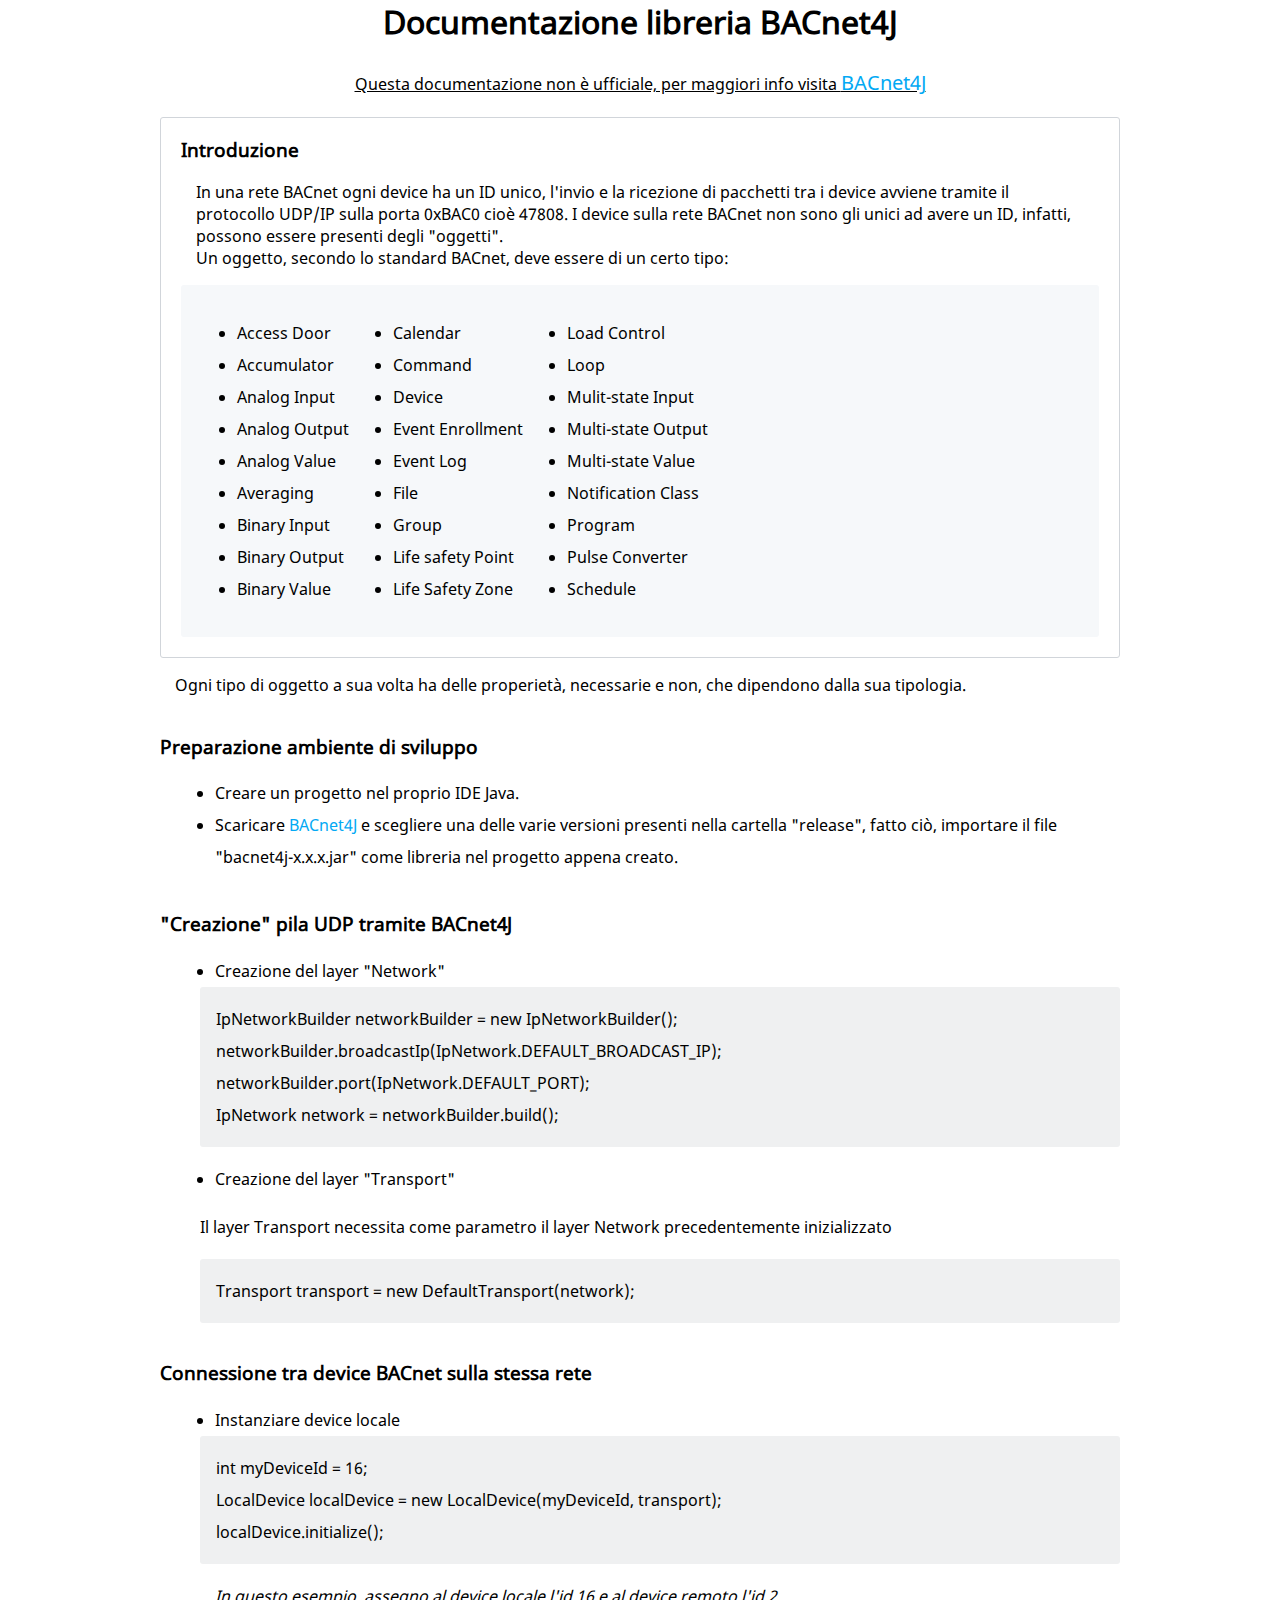
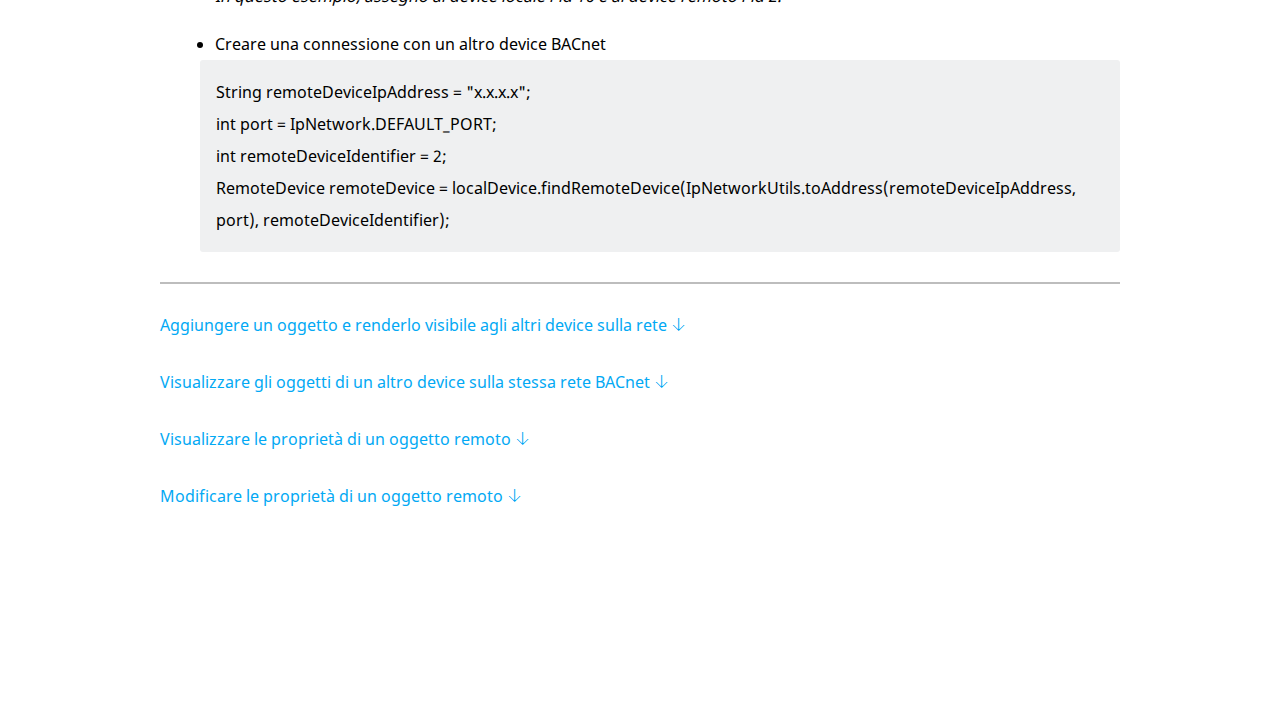
<file: docs/index.html>
<html>
    <head>
        <meta charset="utf-8">
        <title>Documentazione</title>
        <link href="css/style.css" rel="stylesheet">
        <script src="js/jquery.min.js"></script>
    </head>
    <body>
        <div class="text-center w-100">
            <h1>Documentazione libreria BACnet4J</h1>
        </div>
        <div class="w-100">
            <div class="w-75 m-lr-a">
                <p class="u p-tb-5 text-center">
                    Questa documentazione non è ufficiale, per maggiori info visita <a href="https://github.com/infiniteautomation/BACnet4J" style="font-size: 1.25em;">BACnet4J</a>
                </p>
                <div class="main-border p-lrb-20">
                    <h3>
                        Introduzione
                    </h3>
                    <p class="m-lr-15">
                        In una rete BACnet ogni device ha un ID unico, l'invio e la ricezione di pacchetti tra i device avviene tramite il protocollo UDP/IP sulla porta 0xBAC0 cioè 47808. I device sulla rete BACnet non sono gli unici ad avere un ID, infatti, possono essere presenti degli "oggetti".<br>
Un oggetto, secondo lo standard BACnet, deve essere di un certo tipo:
                    </p>
                    <div class="box">
                        <ul class="d-ib">
                            <li>Access Door</li>
                            <li>Accumulator</li>
                            <li>Analog Input</li>
                            <li>Analog Output</li>
                            <li>Analog Value</li>
                            <li>Averaging</li>
                            <li>Binary Input</li>
                            <li>Binary Output</li>
                            <li>Binary Value</li>
                        </ul>
                        <ul class="d-ib">
                            <li>Calendar</li>
                            <li>Command</li>
                            <li>Device</li>
                            <li>Event Enrollment</li>
                            <li>Event Log</li>
                            <li>File</li>
                            <li>Group</li>
                            <li>Life safety Point</li>
                            <li>Life Safety Zone</li>
                        </ul>
                        <ul class="d-ib">                            
                            <li>Load Control</li>
                            <li>Loop</li>
                            <li>Mulit-state Input</li>
                            <li>Multi-state Output</li>
                            <li>Multi-state Value</li>
                            <li>Notification Class</li>
                            <li>Program</li>
                            <li>Pulse Converter</li>
                            <li>Schedule</li>
                        </ul>                        
                    </div>
                </div>
                <p class="m-lr-15">
                    Ogni tipo di oggetto a sua volta ha delle properietà, necessarie e non, che dipendono dalla sua tipologia. 
                </p>
                <hr>
                <h3>
                    Preparazione ambiente di sviluppo
                </h3>
                <ul>
                    <li class="m-lr-15">
                        Creare un progetto nel proprio IDE Java.<br>
                    </li>                        
                    <li class="m-lr-15">
                        Scaricare <a href="https://github.com/infiniteautomation/BACnet4J">BACnet4J</a> e scegliere una delle varie versioni presenti nella cartella "release", fatto ciò, importare il file "bacnet4j-x.x.x.jar" come libreria nel progetto appena creato.
                    </li>
                </ul>
                <hr>
                <h3>
                    "Creazione" pila UDP tramite BACnet4J
                </h3>
                <ul>
                    <li class="m-lr-15">
                        Creazione del layer "Network"
                    </li>
                    <div class="box_code">
                        IpNetworkBuilder networkBuilder = new IpNetworkBuilder();<br>
		                networkBuilder.broadcastIp(IpNetwork.DEFAULT_BROADCAST_IP);<br>
		                networkBuilder.port(IpNetwork.DEFAULT_PORT);<br>
		                IpNetwork network = networkBuilder.build();
                    <div>
                </ul>
                <ul>
                    <li class="m-lr-15">
                        Creazione del layer "Transport"
                    </li>
                    <p>Il layer Transport necessita come parametro il layer Network precedentemente inizializzato</p>
                    <div class="box_code">
                    	Transport transport = new DefaultTransport(network);<br>
                    <div>
                </ul>
                <hr>
                <h3>
                    Connessione tra device BACnet sulla stessa rete
                </h3>
               	<ul>
               		<li class="m-lr-15">
               			Instanziare device locale
               		</li>
               		<div class="box_code">
	             		int myDeviceId = 16;<br>
			            LocalDevice localDevice = new LocalDevice(myDeviceId, transport);<br>
			            localDevice.initialize();
			        </div>
			        <p class="m-lr-15 i">In questo esempio, assegno al device locale l'id 16 e al device remoto l'id 2.</p>
			        <li class="m-lr-15">
               			Creare una connessione con un altro device BACnet
               		</li>
               		<div class="box_code">
						String remoteDeviceIpAddress = "x.x.x.x";<br>
						int port = IpNetwork.DEFAULT_PORT;<br>
						int remoteDeviceIdentifier = 2;<br>
						RemoteDevice remoteDevice = localDevice.findRemoteDevice(IpNetworkUtils.toAddress(remoteDeviceIpAddress, port), remoteDeviceIdentifier);
               		</div>
			   	</ul>
			   	<hr class="normal-hr">
			   	<p id="addObjectToLocal" class="link">Aggiungere un oggetto e renderlo visibile agli altri device sulla rete 🡣</p>
			   	<div id="addObjectToLocalInfo" class="nv">
			   		<ul>
				   		<li class="m-lr-15">
				   			Creazione di un oggetto BACnet
				   		</li>
				   		<div class="box_code">
				   			ObjectIdentifier objectId = new ObjectIdentifier(ObjectType.analogValue, 55);<br>
							BACnetObject object = new BACnetObject(objectId);
				  		</div>
				  		<p class="m-lr-15">
				  			In questo esempio viene creato un oggetto BACnet di tipo "analogValue" e gli viene assegnato l'ID 55.<br>
				  			N.B. Ogni device e oggetto su una rete BACnet ha un ID unico che lo contraddistingue.
				  		</p>
				  		<li class="m-lr-15">
				  			Assegnazione del localDevice all'oggetto BACnet
				  		</li>
				  		<div class="box_code">
				  			object.setLocalDevice(localDevice);
				  		</div>
				  		<li class="m-lr-15">
				  			Scrittura delle proprietà dell'oggetto
				  		</li>
				  		<p class="m-lr-15">
				  			Ogni oggetto BACnet ha delle proprietà obbligatorie e non, per la lista completa delle proprietà di ogni tipo di oggetto visitare <a href="#">questo link</a>.<br>
				  		</p>
				  		<div class="box_code">
				  			object.writeProperty(new PropertyValue(PropertyIdentifier.presentValue, new Real(12.3f)));<br>
							object.writeProperty(new PropertyValue(PropertyIdentifier.statusFlags, new StatusFlags(false, false, false, false)));<br>
							object.writeProperty(new PropertyValue(PropertyIdentifier.eventState, new EventState(1)));<br>
							object.writeProperty(new PropertyValue(PropertyIdentifier.outOfService, new Boolean(false)));<br>
							object.writeProperty(new PropertyValue(PropertyIdentifier.units, EngineeringUnits.degreesKelvin));
				  		</div>
				  		<p class="m-lr-15 i">
				  			In questo esempio sono state inserite solo le proprietà obbligatorie per l'oggetto analogValue. 
				  		</p>
						<p class="m-lr-15">
							<u>La proprietà <i>units</i> specifica l'unità di misura ed è una proprietà obbligatoria per ogni oggetto BACnet</u>, per questa proprietà viene utilizzata la classe <i>EngineeringUnits</i> che possiede delle unità di misura come costanti.
						</p>
				  		<li class="m-lr-15">
				  			Aggiunta dell'oggetto BACnet al localDevice
				  		</li>
				  		<p class="m-lr-15">
				  			<u>L'oggetto deve essere assegnato al localDevice</u> così che un possibile device remoto non debba conoscere l'ID di ogni oggetto creato ma possa semplicemente connettersi al mio localDevice e avere una lista di ogni oggetto ad esso assegnato.
				  		</p>
				  		<div class="box_code">
				  			localDevice.addObject(object);
				  		</div>
				  		<li class="m-lr-15">
				  			Inizializzazione localDevice
				  		</li>
				  		<div class="box_code">
				  			localDevice.initialize();
				  		</div>
			  		</ul>
			  	</div>
			  	<hr>
			  	<p id="getRemoteObjects" class="link">Visualizzare gli oggetti di un altro device sulla stessa rete BACnet 🡣</p>
			  	<div id="getRemoteObjectsInfo" class="nv p-a-10">
			   		<div class="box_code">
			   			List&ltObjectIdentifier&gt oids = ((SequenceOf&ltObjectIdentifier&gt) RequestUtils.sendReadPropertyAllowNull(
                localDevice, remoteDevice, remoteDevice.getObjectIdentifier(), PropertyIdentifier.objectList)).getValues();<br>
						System.out.println(oids);
			   		</div>
			   		<p class="m-lr-15">
			   			Questo esempio scriverà su console qualcosa di simile a questo :
			   			<div class="box_code">
			   				[Device 2, AnalogValue 55]
			   			</div>
			   			<p class="m-lr-15">Per avere uno dei due risultati basterà scrivere :</p>
			   			<div class="box_code">
			   				oids.get(x);
			   			</div>
			   			<p class="i m-lr-15"> dove "x" corrisponde alla index dell'elemento voluto.</p>
			   		</p>
			  	</div>
			  	<hr>
			  	<p id="getRemoteProperty" class="link">Visualizzare le proprietà di un oggetto remoto 🡣</p>
			  	<div id="getRemotePropertyInfo" class="nv p-a-10">
			  		<div class="box_code">
			  			RequestUtils.getProperty(localDevice, remoteDevice, oids.get(1), PropertyIdentifier.presentValue);
			  		</div>
			  		<p class="m-lr-15">
			  			Questo codice restituisce la proprietà "presentValue" dell'oggetto avuto nel precedente articolo <a id="vis_id" href="#getRemoteObjects">Visualizzare gli oggetti di un altro device sulla stessa rete BACnet</a>. L'oggetto BACnet che utilizziamo come parametro è "AnalogValue 55".<br>
			  			La proprietà Present Value contiene un valore <i>Real</i> e , attenendoci al precedente articolo, in questo caso varrà 12.3 .
			  		</p>
			  	</div>
			  	<hr>
			  	<p id="writeRemoteProperty" class="link">Modificare le proprietà di un oggetto remoto 🡣</p>
			  	<div id="writeRemotePropertyInfo" class="nv p-a-10">
			  		<div class="box_code">
			  			WritePropertyRequest request = new WritePropertyRequest(oids.get(1), PropertyIdentifier.presentValue, null, new Real(100), null);<br>
						localDevice.send(remoteDevice, request);
			  		</div>
			  		<p class="m-lr-15">
			  			La richiesta  di modifica del valore viene "assemblata" e infine inviata.
			  		</p>
			  	</div>
            </div>
        </div>
        <footer></footer>
    </body>
    <script>
    	$("#addObjectToLocal").click(function (){
    		$("#addObjectToLocalInfo").toggle("fast");
    	});
    	$("#getRemoteObjects").click(function (){
    		$("#getRemoteObjectsInfo").toggle("fast");
    	});
    	$("#getRemoteProperty").click(function (){
    		$("#getRemotePropertyInfo").toggle("fast");
    	});
    	$("#writeRemoteProperty").click(function (){
    		$("#writeRemotePropertyInfo").toggle("fast");
    	});
		$("a#vis_id").click(function(e){
			e.preventDefault();
			$("#getRemoteObjectsInfo").show("fast");
		});
    </script>
</html>
</file>
<file: docs/css/style.css>
@font-face {
    font-family: NotoSans;
    src: url(../font/NotoSans-Regular.ttf);
}
body{
    margin: 0px;
}
.link{
    color: #03a9f4;
    text-decoration: none;
    cursor: pointer;
}
.nv{
    display: none;
}
.i{
    font-style: italic;
}
.text-center{
    text-align: center;
}
.h-100{
    height:100%;
}
.w-100{
    width:100%;
}
.w-80{
    width:80%;
}
.normal-hr{
    height:2px;
    margin-top: 30px;
    margin-bottom: 30px;
    background-color: #BDBDBD;
}
.w-75{
    width: 75%;
}
.w-50{
    width: 50%;
}
.m-lr-a{
    margin-left: auto;
    margin-right: auto;
}
.main-border{
    border: 1px solid #d1d5da;
    border-radius: 3px;
}
.p-tb-5{
    padding-top:5px;
    padding-bottom:5px;
}
.u{
    text-decoration: underline;
}
.p-a-10{
    padding: 10px;
}
.p-lrb-20{
    padding-left: 20px;
    padding-right: 20px;
    padding-bottom: 20px;
}
.m-lr-15{
    margin-left: 15px;
    margin-right: 15px;
}
.m-lr-10{
    margin-left: 10px;
    margin-right: 10px;
}
.f-l{
    display: inline-block;
}
.d-ib{
    display: inline-block;
}
a:link, a:visited, a:hover, a:active{
    color: #03a9f4;
    text-decoration: none;
}
.box{
    padding: 16px;
    overflow: auto;
    background-color: #f6f8fa;
    border-radius: 3px;
}
.box_code{
    padding: 16px;
    overflow: auto;
    background-color: #eff0f1;
    border-radius: 3px;
    margin-bottom: 10px;
}
ul{
    line-height: 2;
}
h1,h2,h3,p,span,li,.box,.box_code{
    font-family: NotoSans;
}
hr{
    height: 3px;
    border: 0px solid #fff;
    background-color: #fff;
}
footer{
    height: 200px;
}
</file>
